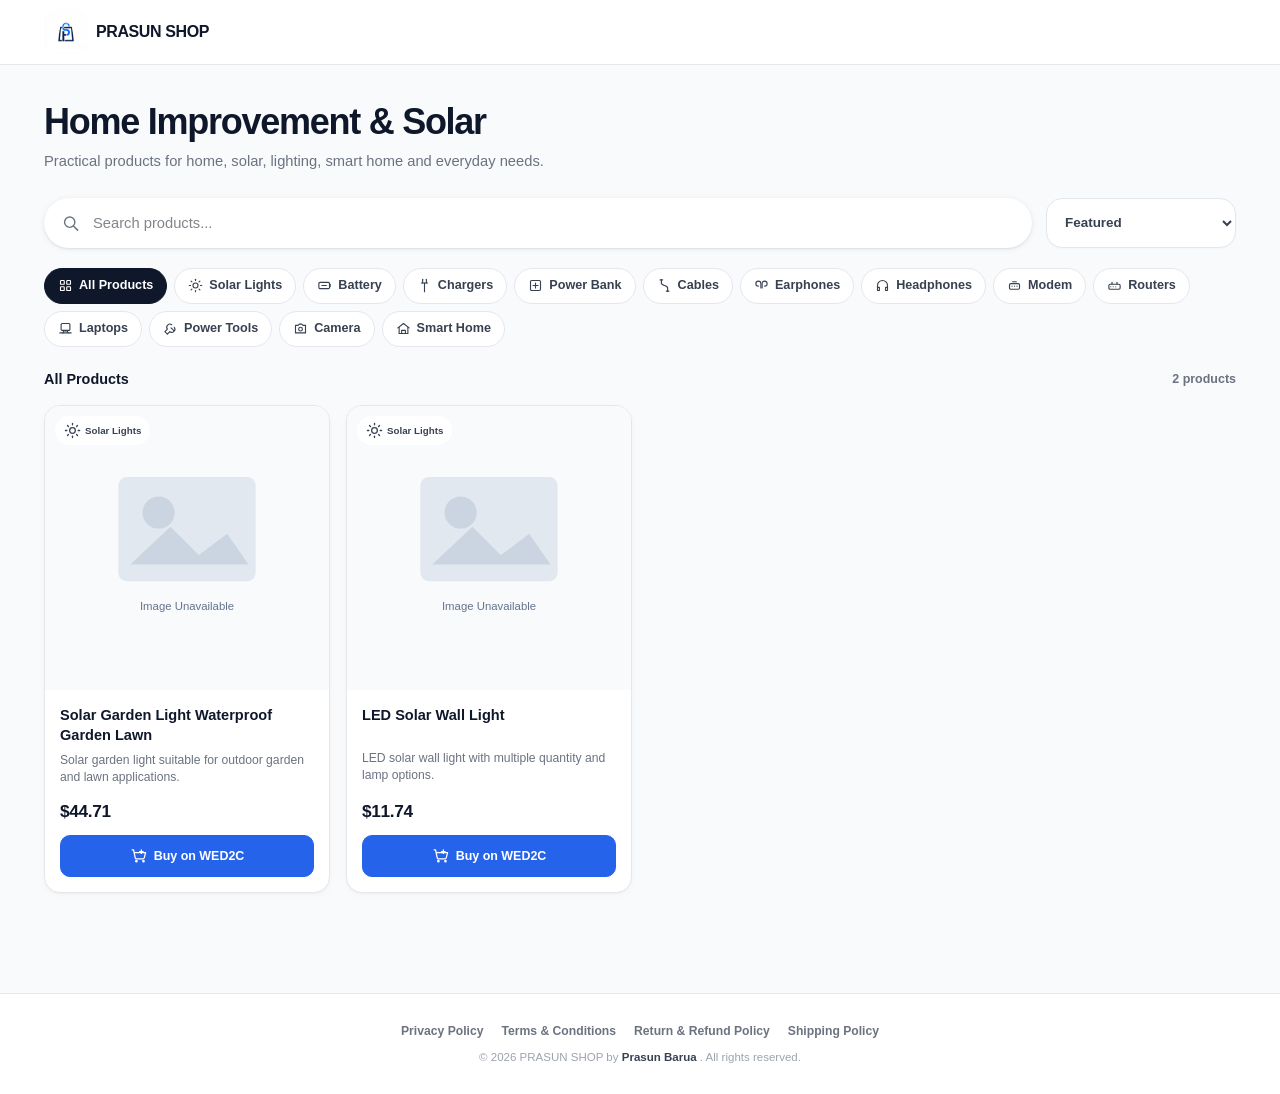
<file: index.html>
<!DOCTYPE html>
<html lang="en">

<head>

    <meta charset="UTF-8">

    <meta
        name="viewport"
        content="width=device-width, initial-scale=1.0"
    >

    <title>PRASUN SHOP — Home, Solar &amp; Smart Products</title>

<meta
    name="description"
    content="Shop solar lighting, smart home products, electronics, power accessories and practical everyday products at PRASUN SHOP."
>

    <meta
        name="robots"
        content="index, follow"
    >

    <meta
        name="theme-color"
        content="#ffffff"
    >

    <meta
        name="color-scheme"
        content="light"
    >

    <link
        rel="canonical"
        href="https://shop.prasunbarua.com/"
    >

    <!-- ================================================================
         FAVICON
         ================================================================ -->

    <link
        rel="icon"
        href="/favicon.ico"
        sizes="any"
    >

    <link
        rel="apple-touch-icon"
        href="/favicon.ico"
    >


    <!-- ================================================================
         PERFORMANCE HINTS
         ================================================================ -->

    <link
        rel="preconnect"
        href="https://www.googletagmanager.com"
    >

    <link
        rel="preconnect"
        href="https://pagead2.googlesyndication.com"
    >


    <!-- ================================================================
         MAIN STYLESHEET
         ================================================================ -->

    <link
        rel="stylesheet"
        href="/css/style.css?v=20260822-01"
    >


    <!-- ================================================================
         GOOGLE ANALYTICS
         ================================================================ -->

    <script
        async
        src="https://www.googletagmanager.com/gtag/js?id=G-D9F2VQ4247"
    ></script>

    <script>
        window.dataLayer = window.dataLayer || [];

        function gtag() {
            dataLayer.push(arguments);
        }

        gtag("js", new Date());

        gtag(
            "config",
            "G-D9F2VQ4247"
        );
    </script>


    <!-- ================================================================
         GOOGLE ADSENSE
         ================================================================ -->

    <script
        async
        src="https://pagead2.googlesyndication.com/pagead/js/adsbygoogle.js?client=ca-pub-8736637194399168"
        crossorigin="anonymous"
    ></script>

</head>


<body>


    <!-- ================================================================
         HEADER
         ================================================================ -->

    <header class="site-header">

        <div class="container">


            <!-- ========================================================
                 BRAND
                 ======================================================== -->

            <a
                href="/"
                class="site-logo"
                aria-label="PRASUN SHOP home"
            >

                <img
                    class="site-logo-image"
                    src="/logo.jpg"
                    width="44"
                    height="44"
                    alt="PRASUN SHOP"
                    decoding="async"
                >

                <span>
                    PRASUN SHOP
                </span>

            </a>

        </div>

    </header>


    <!-- ================================================================
         MAIN SHOP
         ================================================================ -->

    <main
        id="main-content"
        class="products-page"
    >

        <div class="container">


            <!-- ========================================================
                 PAGE INTRO
                 ======================================================== -->

            <header class="products-header">

                <h1
                    id="products-heading"
                    class="shop-title"
                >
                    Home Improvement &amp; Solar
                </h1>


                <p class="shop-subtitle">
                    Practical products for home, solar, lighting,
                    smart home and everyday needs.
                </p>

            </header>


            <!-- ========================================================
                 SEARCH / SORT
                 ======================================================== -->

            <section
                class="search-filter-bar products-toolbar"
                aria-label="Product search and sorting"
            >

                <div
                    class="search-container product-search-container"
                >

                    <label
                        for="product-search"
                        class="visually-hidden"
                    >
                        Search products
                    </label>


                    <!-- SEARCH ICON -->

                    <svg
                        class="ui-icon ui-icon-sm"
                        viewBox="0 0 24 24"
                        fill="none"
                        stroke="currentColor"
                        stroke-width="1.8"
                        stroke-linecap="round"
                        stroke-linejoin="round"
                        aria-hidden="true"
                        focusable="false"
                    >

                        <circle
                            cx="11"
                            cy="11"
                            r="6.5"
                        ></circle>

                        <path
                            d="m16 16 5 5"
                        ></path>

                    </svg>


                    <input
                        id="product-search"
                        class="products-search-input"
                        type="search"
                        inputmode="search"
                        placeholder="Search products..."
                        autocomplete="off"
                        autocorrect="off"
                        autocapitalize="none"
                        spellcheck="false"
                        enterkeyhint="search"
                        aria-label="Search products"
                    >


                    <button
                        id="clear-search"
                        type="button"
                        aria-label="Clear search"
                        title="Clear search"
                        hidden
                    >

                        <svg
                            class="ui-icon ui-icon-sm"
                            viewBox="0 0 24 24"
                            fill="none"
                            stroke="currentColor"
                            stroke-width="1.8"
                            stroke-linecap="round"
                            stroke-linejoin="round"
                            aria-hidden="true"
                            focusable="false"
                        >

                            <path
                                d="M6 6l12 12"
                            ></path>

                            <path
                                d="M18 6L6 18"
                            ></path>

                        </svg>

                    </button>

                </div>


                <label
                    for="product-sort"
                    class="visually-hidden"
                >
                    Sort products
                </label>


                <select
                    id="product-sort"
                    class="product-sort"
                    aria-label="Sort products"
                >

                    <option value="featured">
                        Featured
                    </option>

                    <option value="Price: Low to High">
                        Price: Low to High
                    </option>

                    <option value="Price: High to Low">
                        Price: High to Low
                    </option>

                    <option value="A to Z">
                        Name: A to Z
                    </option>

                    <option value="Z to A">
                        Name: Z to A
                    </option>

                </select>

            </section>


            <!-- ========================================================
                 CATEGORIES
                 ======================================================== -->

            <nav
                id="products-categories"
                class="products-categories"
                aria-label="Product categories"
            >

                <!--
                    products.js replaces this dynamically.
                -->

                <button
                    type="button"
                    class="category-pill active"
                    data-category-id="all"
                    data-query=""
                    aria-pressed="true"
                >

                    All Products

                </button>

            </nav>


            <!-- ========================================================
                 RESULTS
                 ======================================================== -->

            <div
                class="products-result-bar"
                aria-live="polite"
            >

                <span id="page-heading">
                    Featured Products
                </span>


                <span
                    id="results-count"
                    class="results-count"
                >
                    Loading products...
                </span>

            </div>


            <!-- ========================================================
                 PRODUCT GRID
                 ======================================================== -->

            <section
                id="product-list"
                class="product-list product-grid"
                aria-live="polite"
                aria-busy="true"
                aria-label="Available products"
            >

                <div
                    class="product-status-card"
                    role="status"
                >

                    <div
                        class="spinner"
                        aria-hidden="true"
                    ></div>


                    <h3>
                        Loading Products
                    </h3>


                    <p>
                        Fetching the latest catalog.
                    </p>

                </div>

            </section>

        </div>

    </main>


    <!-- ================================================================
         PRODUCT DETAILS MODAL

         Kept temporarily for compatibility with the current
         products.js. The next products.js update can redirect the
         customer directly to WED2C instead.
         ================================================================ -->

    <div
        id="product-modal"
        class="product-modal"
        aria-hidden="true"
    >

        <div
            class="modal-content-card"
            role="dialog"
            aria-modal="true"
            aria-labelledby="modal-title"
        >

            <button
                id="modal-close"
                class="modal-close-btn"
                type="button"
                aria-label="Close product details"
                title="Close"
            >

                <svg
                    class="ui-icon ui-icon-md"
                    viewBox="0 0 24 24"
                    fill="none"
                    stroke="currentColor"
                    stroke-width="1.8"
                    stroke-linecap="round"
                    stroke-linejoin="round"
                    aria-hidden="true"
                    focusable="false"
                >

                    <path
                        d="M6 6l12 12"
                    ></path>

                    <path
                        d="M18 6L6 18"
                    ></path>

                </svg>

            </button>


            <div
                id="modal-body"
                class="modal-grid"
            ></div>

        </div>

    </div>


    <!-- ================================================================
         ACCESSIBILITY
         ================================================================ -->

    <div
        id="aria-live-region"
        class="visually-hidden"
        aria-live="polite"
        aria-atomic="true"
    ></div>


    <!-- ================================================================
         FOOTER
         ================================================================ -->

       <footer class="footer">
    <div class="container">

        <div class="footer-links">

            <a href="/privacy.html">
                Privacy Policy
            </a>

            <a href="/terms.html">
                Terms &amp; Conditions
            </a>

            <a href="/refund.html">
                Return &amp; Refund Policy
            </a>

            <a href="/shipping.html">
                Shipping Policy
            </a>

        </div>

        <p>
            &copy; 2026 PRASUN SHOP by
            <a
                href="https://prasunbarua.com"
                target="_blank"
                rel="noopener noreferrer"
            >
                Prasun Barua
            </a>.
            All rights reserved.
        </p>

    </div>
</footer>


    <!-- ================================================================
         APPLICATION JAVASCRIPT

         products.js remains for:
         - Catalog
         - Categories
         - Search
         - Sorting
         - Product rendering
         - WED2C product links
         ================================================================ -->

    <script
        src="/js/products.js?v=20260822-01"
        defer
    ></script>


</body>

</html>
</file>
<file: css/style.css>
/* ==========================================================================
   PRASUN SHOP — CLEAN PREMIUM STOREFRONT
   ==========================================================================
   Purpose:
   - GitHub / Cloudflare storefront
   - WED2C product-link checkout model
   - Light mode only
   - Responsive
   - Fast
   - Inline SVG compatible
   - No icon-font dependency
   - Compatible with index.html + products.js
   - Legacy cart / checkout styles retained for compatibility
   ========================================================================== */


/* ==========================================================================
   1. DESIGN TOKENS
   ========================================================================== */

:root {

    --primary:
        #2563eb;

    --primary-hover:
        #1d4ed8;

    --primary-soft:
        #eff6ff;

    --primary-ring:
        rgba(37, 99, 235, 0.14);


    --text:
        #111827;

    --text-strong:
        #0f172a;

    --text-body:
        #374151;

    --text-muted:
        #6b7280;

    --text-light:
        #9ca3af;


    --bg:
        #f8fafc;

    --surface:
        #ffffff;

    --surface-soft:
        #f3f4f6;

    --surface-hover:
        #f8fafc;


    --border:
        #e5e7eb;

    --border-strong:
        #d1d5db;


    --success:
        #15803d;

    --success-soft:
        #f0fdf4;


    --danger:
        #dc2626;

    --danger-hover:
        #b91c1c;

    --danger-soft:
        #fef2f2;


    --warning:
        #a16207;


    --shadow-xs:
        0 1px 2px rgba(15, 23, 42, 0.025);

    --shadow-sm:
        0 1px 2px rgba(15, 23, 42, 0.035),
        0 3px 10px rgba(15, 23, 42, 0.025);

    --shadow-md:
        0 6px 18px rgba(15, 23, 42, 0.055);

    --shadow-lg:
        0 16px 40px rgba(15, 23, 42, 0.09);


    --radius-xs:
        8px;

    --radius-sm:
        10px;

    --radius-md:
        12px;

    --radius-lg:
        16px;

    --radius-xl:
        20px;

    --radius-2xl:
        24px;

    --radius-pill:
        999px;


    --container:
        1240px;

    --header-height:
        64px;


    --ease-fast:
        120ms cubic-bezier(0.2, 0, 0, 1);

    --ease:
        180ms cubic-bezier(0.2, 0, 0, 1);

}


/* ==========================================================================
   2. RESET
   ========================================================================== */

*,
*::before,
*::after {
    box-sizing:
        border-box;
}


html {
    min-width:
        320px;

    scroll-behavior:
        smooth;

    -webkit-text-size-adjust:
        100%;

    text-rendering:
        optimizeLegibility;
}


body {
    min-width:
        320px;

    min-height:
        100vh;

    margin:
        0;

    background:
        var(--bg);

    color:
        var(--text-body);

    font-family:
        -apple-system,
        BlinkMacSystemFont,
        "SF Pro Text",
        "SF Pro Display",
        "Segoe UI",
        Inter,
        Roboto,
        Arial,
        sans-serif;

    font-size:
        16px;

    line-height:
        1.5;

    -webkit-font-smoothing:
        antialiased;

    -moz-osx-font-smoothing:
        grayscale;
}


img,
svg,
video {
    display:
        block;

    max-width:
        100%;
}


button,
input,
select,
textarea {
    margin:
        0;

    font:
        inherit;
}


button {
    border:
        0;
}


button:not(:disabled),
a {
    cursor:
        pointer;
}


button:disabled {
    cursor:
        not-allowed;
}


a {
    color:
        inherit;

    text-decoration:
        none;
}


h1,
h2,
h3,
h4,
h5,
h6,
p {
    margin:
        0;
}


h1,
h2,
h3,
h4,
h5,
h6,
p,
a,
button {
    overflow-wrap:
        anywhere;
}


/* ==========================================================================
   3. ACCESSIBILITY
   ========================================================================== */

:focus-visible {
    outline:
        3px solid rgba(37, 99, 235, 0.18);

    outline-offset:
        2px;
}


.visually-hidden {
    position:
        absolute !important;

    width:
        1px !important;

    height:
        1px !important;

    padding:
        0 !important;

    margin:
        -1px !important;

    overflow:
        hidden !important;

    clip:
        rect(0, 0, 0, 0) !important;

    clip-path:
        inset(50%) !important;

    white-space:
        nowrap !important;

    border:
        0 !important;
}


#aria-live-region,
#cart-live-region {
    position:
        absolute;

    width:
        1px;

    height:
        1px;

    padding:
        0;

    margin:
        -1px;

    overflow:
        hidden;

    clip:
        rect(0, 0, 0, 0);

    white-space:
        nowrap;

    border:
        0;
}


/* ==========================================================================
   4. INLINE SVG SYSTEM
   ========================================================================== */

.ui-icon {
    display:
        inline-block;

    width:
        20px;

    height:
        20px;

    flex:
        0 0 auto;

    fill:
        none;

    stroke:
        currentColor;

    stroke-width:
        1.8;

    stroke-linecap:
        round;

    stroke-linejoin:
        round;

    vertical-align:
        middle;

    pointer-events:
        none;
}


.ui-icon-sm {
    width:
        17px;

    height:
        17px;
}


.ui-icon-md {
    width:
        20px;

    height:
        20px;
}


.ui-icon-lg {
    width:
        24px;

    height:
        24px;
}


.ui-icon-xl {
    width:
        34px;

    height:
        34px;
}


/*
 * Legacy Material Symbols compatibility.
 */

.material-symbols-rounded {
    display:
        inline-flex;

    align-items:
        center;

    justify-content:
        center;

    width:
        1em;

    height:
        1em;

    max-width:
        1em;

    max-height:
        1em;

    overflow:
        hidden;

    font-size:
        1em;

    line-height:
        1;

    vertical-align:
        middle;

    white-space:
        nowrap;
}


button svg,
a svg,
span svg {
    flex:
        0 0 auto;
}


/* ==========================================================================
   5. CONTAINER
   ========================================================================== */

.container {
    width:
        100%;

    max-width:
        var(--container);

    margin-inline:
        auto;

    padding-inline:
        24px;
}


/* ==========================================================================
   6. HEADER
   ========================================================================== */

.site-header {
    position:
        sticky;

    top:
        0;

    z-index:
        1000;

    width:
        100%;

    min-height:
        var(--header-height);

    background:
        rgba(255, 255, 255, 0.94);

    border-bottom:
        1px solid var(--border);

    backdrop-filter:
        saturate(180%)
        blur(16px);

    -webkit-backdrop-filter:
        saturate(180%)
        blur(16px);
}


.site-header .container {
    min-height:
        var(--header-height);

    display:
        flex;

    align-items:
        center;

    justify-content:
        space-between;

    gap:
        20px;
}


/* ==========================================================================
   7. LOGO
   ========================================================================== */

.site-logo,
.logo {
    display:
        inline-flex;

    align-items:
        center;

    min-width:
        0;

    gap:
        8px;

    color:
        var(--text-strong);

    font-size:
        1rem;

    font-weight:
        800;

    letter-spacing:
        -0.025em;

    white-space:
        nowrap;

    transition:
        color var(--ease);
}


.site-logo-image {
    width:
        44px;

    height:
        44px;

    flex:
        0 0 44px;

    object-fit:
        contain;

    border-radius:
        10px;
}


.site-logo svg,
.logo svg {
    width:
        22px;

    height:
        22px;

    flex:
        0 0 auto;
}


.site-logo:hover,
.logo:hover {
    color:
        var(--primary);
}


/* ==========================================================================
   8. NAVIGATION
   ========================================================================== */

.nav-links {
    display:
        flex;

    align-items:
        center;

    gap:
        4px;

    min-width:
        0;
}


.nav-link,
.cart-link {
    display:
        inline-flex;

    align-items:
        center;

    justify-content:
        center;

    min-height:
        38px;

    padding:
        0 12px;

    border-radius:
        var(--radius-pill);

    color:
        var(--text-muted);

    font-size:
        0.88rem;

    font-weight:
        600;

    white-space:
        nowrap;

    transition:
        background var(--ease),
        color var(--ease);
}


.nav-link:hover {
    background:
        var(--surface-soft);

    color:
        var(--text-strong);
}


.nav-link.active {
    color:
        var(--text-strong);
}


/*
 * Legacy cart link compatibility.
 * Hidden by default because WED2C owns the cart.
 */
.cart-link {
    gap:
        7px;

    color:
        var(--text-strong);
}


.cart-link:hover {
    background:
        var(--primary-soft);

    color:
        var(--primary);
}


/* ==========================================================================
   9. LEGACY CART BADGE
   ========================================================================== */

#cart-count,
#cart-badge {
    display:
        inline-flex;

    align-items:
        center;

    justify-content:
        center;

    min-width:
        19px;

    height:
        19px;

    padding:
        0 5px;

    border-radius:
        var(--radius-pill);

    background:
        var(--primary);

    color:
        #ffffff;

    font-size:
        0.66rem;

    font-weight:
        800;

    line-height:
        1;
}


#cart-count[hidden],
#cart-badge[hidden] {
    display:
        none;
}


/* ==========================================================================
   10. PAGE LAYOUT
   ========================================================================== */

.products-page,
.shop-page,
.cart-page,
.checkout-page {
    padding:
        36px 0 72px;
}


/* ==========================================================================
   11. SHOP HEADER
   ========================================================================== */

.products-header,
.shop-header {
    margin-bottom:
        24px;
}


.products-header h1,
.shop-title {
    max-width:
        760px;

    color:
        var(--text-strong);

    font-size:
        clamp(1.65rem, 3vw, 2.25rem);

    font-weight:
        800;

    line-height:
        1.15;

    letter-spacing:
        -0.035em;
}


.shop-subtitle {
    max-width:
        720px;

    margin-top:
        8px;

    color:
        var(--text-muted);

    font-size:
        0.92rem;

    line-height:
        1.6;
}


#page-heading {
    color:
        var(--text-strong);

    font-size:
        0.9rem;

    font-weight:
        700;

    line-height:
        1.4;
}


/* ==========================================================================
   12. SEARCH / SORT TOOLBAR
   ========================================================================== */

.search-filter-bar,
.products-toolbar {
    display:
        grid;

    grid-template-columns:
        minmax(0, 1fr)
        190px;

    align-items:
        center;

    gap:
        14px;

    width:
        100%;

    margin:
        0 0 20px;
}


.search-container,
.product-search-container {
    position:
        relative;

    width:
        100%;

    min-width:
        0;

    isolation:
        isolate;
}


.product-search-container > .ui-icon,
.product-search-container > .material-symbols-rounded {
    position:
        absolute;

    top:
        50%;

    left:
        17px;

    z-index:
        3;

    width:
        19px;

    height:
        19px;

    transform:
        translateY(-50%);

    display:
        inline-flex;

    align-items:
        center;

    justify-content:
        center;

    color:
        var(--text-muted);

    pointer-events:
        none;

    margin:
        0;

    font-size:
        19px;

    line-height:
        1;
}


#product-search {
    display:
        block;

    width:
        100%;

    height:
        50px;

    min-height:
        50px;

    padding:
        0 48px;

    margin:
        0;

    border:
        1px solid transparent;

    border-radius:
        25px;

    background:
        var(--surface);

    color:
        var(--text);

    font-size:
        0.92rem;

    line-height:
        50px;

    box-shadow:
        0 1px 2px rgba(60, 64, 67, 0.10),
        0 1px 6px rgba(60, 64, 67, 0.08);

    outline:
        none;

    appearance:
        none;

    -webkit-appearance:
        none;

    transition:
        box-shadow var(--ease),
        border-color var(--ease);
}


#product-search::placeholder {
    color:
        #80868b;

    opacity:
        1;
}


#product-search:hover {
    box-shadow:
        0 1px 3px rgba(60, 64, 67, 0.14),
        0 4px 10px rgba(60, 64, 67, 0.08);
}


#product-search:focus {
    border-color:
        rgba(37, 99, 235, 0.25);

    box-shadow:
        0 1px 3px rgba(60, 64, 67, 0.16),
        0 0 0 3px var(--primary-ring);
}


#product-search::-webkit-search-decoration,
#product-search::-webkit-search-cancel-button,
#product-search::-webkit-search-results-button,
#product-search::-webkit-search-results-decoration {
    -webkit-appearance:
        none;
}


/* ==========================================================================
   13. SEARCH CLEAR
   ========================================================================== */

#clear-search {
    position:
        absolute;

    top:
        50%;

    right:
        10px;

    z-index:
        4;

    width:
        32px;

    height:
        32px;

    padding:
        0;

    display:
        inline-flex;

    align-items:
        center;

    justify-content:
        center;

    transform:
        translateY(-50%);

    border:
        0;

    border-radius:
        50%;

    background:
        transparent;

    color:
        var(--text-muted);

    cursor:
        pointer;

    transition:
        background var(--ease-fast),
        color var(--ease-fast);
}


#clear-search:hover {
    background:
        var(--surface-soft);

    color:
        var(--text-strong);
}


#clear-search:active {
    background:
        var(--border);
}


#clear-search .ui-icon,
#clear-search .material-symbols-rounded {
    width:
        17px;

    height:
        17px;

    flex:
        0 0 17px;

    font-size:
        17px;
}


#clear-search[hidden] {
    display:
        none;
}


/* ==========================================================================
   14. SORT
   ========================================================================== */

#product-sort,
.product-sort {
    display:
        block;

    width:
        100%;

    height:
        50px;

    min-height:
        50px;

    padding:
        0 14px;

    border:
        1px solid var(--border);

    border-radius:
        var(--radius-lg);

    background:
        var(--surface);

    color:
        var(--text-body);

    font-size:
        0.84rem;

    font-weight:
        600;

    box-shadow:
        var(--shadow-xs);

    cursor:
        pointer;

    outline:
        none;

    transition:
        border-color var(--ease),
        box-shadow var(--ease);
}


#product-sort:hover,
.product-sort:hover {
    border-color:
        var(--border-strong);

    box-shadow:
        var(--shadow-sm);
}


#product-sort:focus,
.product-sort:focus {
    border-color:
        var(--primary);

    box-shadow:
        0 0 0 3px var(--primary-ring);
}


/* ==========================================================================
   15. CATEGORIES
   ========================================================================== */

#products-categories,
.products-categories {
    display:
        flex;

    align-items:
        center;

    flex-wrap:
        wrap;

    gap:
        7px;

    margin-bottom:
        20px;
}


.category-pill {
    display:
        inline-flex;

    align-items:
        center;

    justify-content:
        center;

    gap:
        6px;

    min-height:
        36px;

    padding:
        0 13px;

    border:
        1px solid var(--border);

    border-radius:
        var(--radius-pill);

    background:
        var(--surface);

    color:
        var(--text-body);

    font-size:
        0.79rem;

    font-weight:
        650;

    white-space:
        nowrap;

    transition:
        background var(--ease),
        border-color var(--ease),
        color var(--ease);
}


.category-pill:hover {
    background:
        var(--surface-soft);

    border-color:
        var(--border-strong);

    color:
        var(--text-strong);
}


.category-pill.active {
    background:
        var(--text-strong);

    border-color:
        var(--text-strong);

    color:
        #ffffff;
}


.category-pill .ui-icon {
    width:
        15px;

    height:
        15px;
}


/* ==========================================================================
   16. RESULT BAR
   ========================================================================== */

.products-result-bar {
    display:
        flex;

    align-items:
        center;

    justify-content:
        space-between;

    gap:
        12px;

    min-height:
        24px;

    margin-bottom:
        14px;
}


.results-count,
#results-count {
    color:
        var(--text-muted);

    font-size:
        0.78rem;

    font-weight:
        600;

    white-space:
        nowrap;
}


/* ==========================================================================
   17. PRODUCT GRID
   ========================================================================== */

#product-list,
.product-list,
.product-grid {
    display:
        grid;

    grid-template-columns:
        repeat(
            auto-fill,
            minmax(
                230px,
                1fr
            )
        );

    gap:
        16px;

    width:
        100%;
}


/* ==========================================================================
   18. PRODUCT CARD
   ========================================================================== */

.product-card {
    position:
        relative;

    min-width:
        0;

    display:
        flex;

    flex-direction:
        column;

    overflow:
        hidden;

    background:
        var(--surface);

    border:
        1px solid var(--border);

    border-radius:
        var(--radius-lg);

    box-shadow:
        var(--shadow-sm);

    transition:
        border-color var(--ease),
        box-shadow var(--ease),
        transform var(--ease);
}


.product-card:hover {
    border-color:
        #d5d9df;

    box-shadow:
        var(--shadow-md);

    transform:
        translateY(-1px);
}


/* ==========================================================================
   19. PRODUCT IMAGE
   ========================================================================== */

.product-card-image-wrap,
.product-card-image-link {
    position:
        relative;

    display:
        block;

    width:
        100%;

    aspect-ratio:
        1 / 1;

    overflow:
        hidden;

    background:
        var(--surface-soft);
}


.product-card-image-wrap img,
.product-card-image-wrap .product-image,
.product-image {
    display:
        block;

    width:
        100%;

    height:
        100%;

    object-fit:
        cover;

    transition:
        transform 240ms ease;
}


.product-card:hover
.product-card-image-wrap img,
.product-card:hover
.product-image {
    transform:
        scale(1.025);
}


/* ==========================================================================
   20. PRODUCT BADGE
   ========================================================================== */

.product-badge {
    position:
        absolute;

    top:
        10px;

    left:
        10px;

    z-index:
        2;

    display:
        inline-flex;

    align-items:
        center;

    gap:
        4px;

    max-width:
        calc(100% - 20px);

    padding:
        5px 8px;

    border:
        1px solid rgba(255, 255, 255, 0.95);

    border-radius:
        var(--radius-pill);

    background:
        rgba(255, 255, 255, 0.92);

    color:
        var(--text-body);

    font-size:
        0.61rem;

    font-weight:
        750;

    line-height:
        1.2;

    overflow:
        hidden;

    text-overflow:
        ellipsis;

    white-space:
        nowrap;

    backdrop-filter:
        blur(8px);

    -webkit-backdrop-filter:
        blur(8px);
}


/* ==========================================================================
   21. PRODUCT BODY
   ========================================================================== */

.product-card-body {
    display:
        flex;

    flex-direction:
        column;

    flex:
        1;

    min-width:
        0;

    padding:
        15px;
}


.product-title {
    min-height:
        2.65em;

    display:
        -webkit-box;

    overflow:
        hidden;

    color:
        var(--text-strong);

    font-size:
        0.91rem;

    font-weight:
        750;

    line-height:
        1.4;

    -webkit-line-clamp:
        2;

    -webkit-box-orient:
        vertical;
}


.product-title a {
    color:
        inherit;
}


.product-title a:hover {
    color:
        var(--primary);
}


.product-card-description {
    min-height:
        2.8em;

    display:
        -webkit-box;

    margin-top:
        6px;

    overflow:
        hidden;

    color:
        var(--text-muted);

    font-size:
        0.76rem;

    line-height:
        1.45;

    -webkit-line-clamp:
        2;

    -webkit-box-orient:
        vertical;
}


/* ==========================================================================
   22. RATING
   ========================================================================== */

.product-rating {
    display:
        inline-flex;

    align-items:
        center;

    gap:
        4px;

    margin-top:
        8px;

    color:
        var(--warning);

    font-size:
        0.75rem;

    font-weight:
        700;
}


/* ==========================================================================
   23. PRODUCT FOOTER
   ========================================================================== */

.product-card-footer {
    margin-top:
        auto;

    padding-top:
        12px;
}


.price-container {
    display:
        flex;

    align-items:
        center;

    margin-bottom:
        10px;
}


.product-price {
    color:
        var(--text-strong);

    font-size:
        1.08rem;

    font-weight:
        800;

    letter-spacing:
        -0.02em;
}


/* ==========================================================================
   24. PRODUCT ACTIONS
   ========================================================================== */

.product-actions-group {
    display:
        grid;

    grid-template-columns:
        minmax(0, 1fr);

    gap:
        8px;
}


.btn-card,
.btn-primary,
.btn-secondary,
.btn-add-to-cart,
.add-to-cart-btn,
.btn-wed2c,
.wed2c-button,
.buy-now-button {
    display:
        inline-flex;

    align-items:
        center;

    justify-content:
        center;

    gap:
        7px;

    width:
        100%;

    min-height:
        42px;

    padding:
        0 12px;

    border-radius:
        var(--radius-sm);

    font-size:
        0.78rem;

    font-weight:
        750;

    line-height:
        1;

    text-align:
        center;

    white-space:
        nowrap;

    transition:
        background var(--ease),
        border-color var(--ease),
        color var(--ease),
        box-shadow var(--ease),
        transform var(--ease);
}


.btn-card .ui-icon,
.btn-primary .ui-icon,
.btn-secondary .ui-icon,
.btn-add-to-cart .ui-icon,
.add-to-cart-btn .ui-icon,
.btn-wed2c .ui-icon,
.wed2c-button .ui-icon,
.buy-now-button .ui-icon {
    width:
        17px;

    height:
        17px;
}


/* ==========================================================================
   25. WED2C PRIMARY BUTTON
   ========================================================================== */

.btn-wed2c,
.wed2c-button,
.buy-now-button,
.btn-primary {
    border:
        1px solid var(--primary);

    background:
        var(--primary);

    color:
        #ffffff;
}


.btn-wed2c:hover:not(:disabled),
.wed2c-button:hover:not(:disabled),
.buy-now-button:hover:not(:disabled),
.btn-primary:hover:not(:disabled) {
    background:
        var(--primary-hover);

    border-color:
        var(--primary-hover);

    box-shadow:
        0 5px 14px rgba(37, 99, 235, 0.15);

    transform:
        translateY(-1px);
}


.btn-wed2c:active:not(:disabled),
.wed2c-button:active:not(:disabled),
.buy-now-button:active:not(:disabled),
.btn-primary:active:not(:disabled) {
    transform:
        translateY(0);
}


/* ==========================================================================
   26. SECONDARY BUTTON
   ========================================================================== */

.btn-secondary {
    border:
        1px solid var(--border);

    background:
        var(--surface);

    color:
        var(--text-body);
}


.btn-secondary:hover:not(:disabled) {
    background:
        var(--surface-soft);

    border-color:
        var(--border-strong);

    color:
        var(--text-strong);
}


/* ==========================================================================
   27. DISABLED BUTTONS
   ========================================================================== */

.btn-primary:disabled,
.btn-secondary:disabled,
.btn-add-to-cart:disabled,
.add-to-cart-btn:disabled,
.btn-wed2c:disabled,
.wed2c-button:disabled,
.buy-now-button:disabled {
    opacity:
        0.5;

    box-shadow:
        none;

    transform:
        none;
}


/* ==========================================================================
   28. STORE INFORMATION
   ========================================================================== */

.store-info {
    margin-top:
        32px;

    padding:
        20px;

    border:
        1px solid var(--border);

    border-radius:
        var(--radius-lg);

    background:
        var(--surface);

    box-shadow:
        var(--shadow-sm);
}


.store-info h2 {
    color:
        var(--text-strong);

    font-size:
        1rem;

    font-weight:
        800;

    line-height:
        1.35;
}


.store-info p {
    max-width:
        760px;

    margin-top:
        5px;

    color:
        var(--text-muted);

    font-size:
        0.82rem;

    line-height:
        1.6;
}


/* ==========================================================================
   29. LOADING / STATUS
   ========================================================================== */

.product-status-card {
    grid-column:
        1 / -1;

    width:
        min(100%, 500px);

    min-height:
        260px;

    display:
        flex;

    flex-direction:
        column;

    align-items:
        center;

    justify-content:
        center;

    gap:
        9px;

    margin:
        20px auto;

    padding:
        32px 20px;

    border:
        1px solid var(--border);

    border-radius:
        var(--radius-lg);

    background:
        var(--surface);

    color:
        var(--text-muted);

    text-align:
        center;

    box-shadow:
        var(--shadow-sm);
}


.product-status-card h3 {
    color:
        var(--text-strong);

    font-size:
        1rem;

    font-weight:
        800;
}


.product-status-card p {
    max-width:
        380px;

    font-size:
        0.8rem;

    line-height:
        1.55;
}


.spinner {
    width:
        30px;

    height:
        30px;

    border:
        2px solid #dbeafe;

    border-top-color:
        var(--primary);

    border-radius:
        50%;

    animation:
        prasun-spin
        0.7s linear infinite;
}


@keyframes prasun-spin {

    to {
        transform:
            rotate(360deg);
    }

}


/* ==========================================================================
   30. PRODUCT MODAL
   ========================================================================== */

.product-modal,
.p-modal-overlay {
    position:
        fixed;

    inset:
        0;

    z-index:
        9999;

    display:
        flex;

    align-items:
        center;

    justify-content:
        center;

    padding:
        16px;

    background:
        rgba(15, 23, 42, 0.52);

    backdrop-filter:
        blur(5px);

    -webkit-backdrop-filter:
        blur(5px);
}


.product-modal {
    opacity:
        0;

    visibility:
        hidden;

    pointer-events:
        none;

    transition:
        opacity var(--ease),
        visibility var(--ease);
}


.product-modal.is-open {
    opacity:
        1;

    visibility:
        visible;

    pointer-events:
        auto;
}


.modal-content-card,
.p-modal-container {
    position:
        relative;

    width:
        min(860px, 100%);

    max-height:
        90vh;

    overflow:
        auto;

    background:
        var(--surface);

    border:
        1px solid var(--border);

    border-radius:
        var(--radius-xl);

    box-shadow:
        var(--shadow-lg);
}


.modal-grid,
.p-modal-grid {
    display:
        grid;

    grid-template-columns:
        minmax(0, 1fr)
        minmax(0, 1fr);

    gap:
        24px;

    padding:
        24px;
}


.modal-product-img,
.p-modal-media img {
    width:
        100%;

    aspect-ratio:
        1 / 1;

    object-fit:
        contain;

    border-radius:
        var(--radius-md);

    background:
        var(--surface-soft);
}


.modal-close-btn,
.p-modal-close {
    position:
        absolute;

    top:
        12px;

    right:
        12px;

    z-index:
        5;

    width:
        36px;

    height:
        36px;

    display:
        inline-flex;

    align-items:
        center;

    justify-content:
        center;

    border:
        1px solid var(--border);

    border-radius:
        50%;

    background:
        rgba(255, 255, 255, 0.95);

    color:
        var(--text-muted);
}


.modal-close-btn:hover,
.p-modal-close:hover {
    background:
        var(--surface-soft);

    color:
        var(--text-strong);
}


.product-category-tag,
.p-modal-category {
    display:
        inline-flex;

    align-items:
        center;

    padding:
        5px 8px;

    border-radius:
        var(--radius-pill);

    background:
        var(--primary-soft);

    color:
        var(--primary);

    font-size:
        0.67rem;

    font-weight:
        800;

    text-transform:
        uppercase;
}


/* ==========================================================================
   31. MODAL GALLERY
   ========================================================================== */

.modal-gallery {
    display:
        grid;

    grid-template-columns:
        repeat(
            auto-fill,
            minmax(
                58px,
                1fr
            )
        );

    gap:
        7px;

    margin-top:
        10px;
}


.modal-gallery-thumb {
    display:
        block;

    width:
        100%;

    aspect-ratio:
        1 / 1;

    padding:
        0;

    overflow:
        hidden;

    border:
        2px solid transparent;

    border-radius:
        8px;

    background:
        var(--surface-soft);

    cursor:
        pointer;
}


.modal-gallery-thumb img {
    width:
        100%;

    height:
        100%;

    object-fit:
        cover;
}


.modal-gallery-thumb.is-active {
    border-color:
        var(--primary);
}


/* ==========================================================================
   32. MODAL VARIANTS
   ========================================================================== */

.product-variant-selector {
    margin-top:
        16px;
}


.product-variant-label {
    display:
        block;

    margin-bottom:
        7px;

    color:
        var(--text-strong);

    font-size:
        0.78rem;

    font-weight:
        750;
}


.product-variant-select {
    width:
        100%;

    min-height:
        44px;

    padding:
        0 12px;

    border:
        1px solid var(--border);

    border-radius:
        var(--radius-md);

    background:
        var(--surface);

    color:
        var(--text-strong);

    font-size:
        0.84rem;

    font-weight:
        600;

    outline:
        none;
}


.product-variant-select:focus {
    border-color:
        var(--primary);

    box-shadow:
        0 0 0 3px var(--primary-ring);
}


.product-variants-info {
    display:
        flex;

    align-items:
        center;

    justify-content:
        space-between;

    gap:
        10px;

    margin-top:
        12px;

    padding:
        10px 12px;

    border:
        1px solid var(--border);

    border-radius:
        var(--radius-md);

    background:
        var(--surface-soft);

    color:
        var(--text-muted);

    font-size:
        0.78rem;
}


.product-variants-info strong {
    color:
        var(--text-strong);
}


/* ==========================================================================
   33. MODAL DESCRIPTION
   ========================================================================== */

.modal-description-box {
    margin-top:
        18px;

    padding-top:
        17px;

    border-top:
        1px solid var(--border);
}


.modal-description-title {
    display:
        block;

    margin-bottom:
        10px;

    color:
        var(--text-strong);

    font-size:
        0.9rem;

    font-weight:
        800;
}


.cj-description-container {
    color:
        var(--text-body);

    font-size:
        0.86rem;

    line-height:
        1.65;
}


.cj-description-container img {
    max-width:
        100%;

    height:
        auto;

    margin:
        10px 0;

    border-radius:
        8px;
}


.cj-description-container table {
    width:
        100%;

    margin:
        12px 0;

    border-collapse:
        collapse;
}


.cj-description-container td,
.cj-description-container th {
    padding:
        7px 8px;

    border:
        1px solid var(--border);

    font-size:
        0.76rem;

    text-align:
        left;
}


.cj-description-container ul,
.cj-description-container ol {
    margin:
        8px 0;

    padding-left:
        20px;
}


.cj-description-container ul {
    list-style:
        disc;
}


.cj-description-container ol {
    list-style:
        decimal;
}


/* ==========================================================================
   34. LEGACY CART
   ========================================================================== */

.cart-layout {
    display:
        grid;

    grid-template-columns:
        minmax(0, 1fr)
        360px;

    gap:
        22px;

    align-items:
        start;
}


.cart-items-section,
.cart-summary-section {
    min-width:
        0;

    background:
        var(--surface);

    border:
        1px solid var(--border);

    border-radius:
        var(--radius-xl);

    box-shadow:
        var(--shadow-sm);
}


.cart-summary-section {
    position:
        sticky;

    top:
        84px;

    padding:
        22px;
}


.cart-page-title {
    color:
        var(--text-strong);

    font-size:
        clamp(1.65rem, 3vw, 2.15rem);

    line-height:
        1.15;
}


.cart-page-subtitle {
    margin-top:
        7px;

    color:
        var(--text-muted);

    font-size:
        0.9rem;
}


/* ==========================================================================
   35. LEGACY CART CONTROLS
   ========================================================================== */

.quantity-control {
    display:
        inline-flex;

    align-items:
        center;

    overflow:
        hidden;

    border:
        1px solid var(--border-strong);

    border-radius:
        var(--radius-sm);

    background:
        var(--surface);
}


.quantity-control button {
    width:
        36px;

    height:
        38px;

    display:
        inline-flex;

    align-items:
        center;

    justify-content:
        center;

    background:
        transparent;

    color:
        var(--text-body);
}


.quantity-control button:hover:not(:disabled) {
    background:
        var(--surface-soft);

    color:
        var(--primary);
}


.quantity-input {
    width:
        44px;

    height:
        38px;

    padding:
        0 3px;

    border:
        0;

    border-left:
        1px solid var(--border);

    border-right:
        1px solid var(--border);

    background:
        var(--surface);

    color:
        var(--text-strong);

    text-align:
        center;

    font-size:
        0.85rem;

    font-weight:
        700;

    outline:
        none;

    -moz-appearance:
        textfield;
}


.quantity-input::-webkit-inner-spin-button,
.quantity-input::-webkit-outer-spin-button {
    margin:
        0;

    -webkit-appearance:
        none;
}


/* ==========================================================================
   36. LEGACY CART SUMMARY
   ========================================================================== */

.summary-row {
    display:
        flex;

    align-items:
        center;

    justify-content:
        space-between;

    gap:
        12px;

    margin-bottom:
        12px;

    color:
        var(--text-muted);

    font-size:
        0.86rem;
}


.summary-row strong {
    color:
        var(--text-strong);
}


.summary-total {
    padding-top:
        15px;

    border-top:
        1px solid var(--border);
}


#cart-total {
    color:
        var(--text-strong);

    font-size:
        1.25rem;

    font-weight:
        800;
}


/* ==========================================================================
   37. LEGACY CART BUTTONS
   ========================================================================== */

#checkout-button,
#clear-cart-button,
.cart-action-button {
    width:
        100%;

    min-height:
        48px;

    display:
        inline-flex;

    align-items:
        center;

    justify-content:
        center;

    gap:
        7px;

    border-radius:
        var(--radius-md);

    font-size:
        0.86rem;

    font-weight:
        750;
}


#checkout-button {
    margin-top:
        18px;

    background:
        var(--primary);

    color:
        #ffffff;
}


#checkout-button:hover:not(:disabled) {
    background:
        var(--primary-hover);
}


#checkout-button:disabled {
    background:
        var(--surface-soft);

    color:
        var(--text-light);
}


#clear-cart-button {
    margin-top:
        9px;

    border:
        1px solid #fecaca;

    background:
        var(--danger-soft);

    color:
        var(--danger);
}


#clear-cart-button:hover:not(:disabled) {
    background:
        #fee2e2;

    color:
        var(--danger-hover);
}


.cart-remove-button {
    display:
        inline-flex;

    align-items:
        center;

    gap:
        4px;

    margin-top:
        5px;

    background:
        transparent;

    color:
        var(--danger);

    font-size:
        0.75rem;

    font-weight:
        700;
}


/* ==========================================================================
   38. LEGACY EMPTY CART
   ========================================================================== */

.cart-empty {
    min-height:
        320px;

    display:
        flex;

    flex-direction:
        column;

    align-items:
        center;

    justify-content:
        center;

    gap:
        9px;

    padding:
        40px 20px;

    text-align:
        center;
}


.cart-empty-icon {
    width:
        56px;

    height:
        56px;

    display:
        inline-flex;

    align-items:
        center;

    justify-content:
        center;

    margin-bottom:
        7px;

    border-radius:
        50%;

    background:
        var(--primary-soft);

    color:
        var(--primary);
}


.cart-empty h2 {
    color:
        var(--text-strong);

    font-size:
        1.2rem;

    font-weight:
        800;
}


.cart-empty p {
    max-width:
        430px;

    color:
        var(--text-muted);

    font-size:
        0.84rem;

    line-height:
        1.6;
}


.continue-shopping {
    display:
        inline-flex;

    align-items:
        center;

    justify-content:
        center;

    gap:
        6px;

    min-height:
        44px;

    margin-top:
        8px;

    padding:
        0 17px;

    border-radius:
        var(--radius-md);

    background:
        var(--primary);

    color:
        #ffffff;

    font-size:
        0.84rem;

    font-weight:
        700;
}


.continue-shopping:hover {
    background:
        var(--primary-hover);
}


/* ==========================================================================
   39. LEGACY CHECKOUT
   ========================================================================== */

.checkout-layout {
    display:
        grid;

    grid-template-columns:
        minmax(0, 1fr)
        380px;

    gap:
        22px;

    align-items:
        start;
}


.checkout-card {
    min-width:
        0;

    background:
        var(--surface);

    border:
        1px solid var(--border);

    border-radius:
        var(--radius-xl);

    box-shadow:
        var(--shadow-sm);
}


.order-summary {
    position:
        sticky;

    top:
        84px;
}


.form-grid {
    display:
        grid;

    grid-template-columns:
        repeat(2, minmax(0, 1fr));

    gap:
        14px;
}


.form-field {
    display:
        flex;

    flex-direction:
        column;

    gap:
        6px;
}


.form-field.full {
    grid-column:
        1 / -1;
}


.form-field label {
    color:
        var(--text-body);

    font-size:
        0.78rem;

    font-weight:
        700;
}


.form-field input,
.form-field select,
.form-field textarea,
.form-group input,
.form-group select,
.form-group textarea {
    width:
        100%;

    min-height:
        46px;

    padding:
        0 12px;

    border:
        1px solid var(--border);

    border-radius:
        var(--radius-md);

    background:
        var(--surface);

    color:
        var(--text-strong);

    font-size:
        0.86rem;

    outline:
        none;
}


.form-field textarea,
.form-group textarea {
    min-height:
        94px;

    padding:
        11px 12px;

    resize:
        vertical;
}


.form-field input:focus,
.form-field select:focus,
.form-field textarea:focus {
    border-color:
        var(--primary);

    box-shadow:
        0 0 0 3px var(--primary-ring);
}


/* ==========================================================================
   40. LEGACY CHECKOUT BUTTON
   ========================================================================== */

#place-order-button {
    width:
        100%;

    min-height:
        50px;

    display:
        inline-flex;

    align-items:
        center;

    justify-content:
        center;

    gap:
        8px;

    margin-top:
        18px;

    border-radius:
        var(--radius-md);

    background:
        var(--primary);

    color:
        #ffffff;

    font-size:
        0.88rem;

    font-weight:
        800;
}


#place-order-button:hover:not(:disabled) {
    background:
        var(--primary-hover);
}


#place-order-button:disabled {
    background:
        var(--surface-soft);

    color:
        var(--text-light);
}


/* ==========================================================================
   41. FOOTER
   ========================================================================== */

.footer {
    margin-top:
        28px;

    padding:
        28px 0;

    border-top:
        1px solid var(--border);

    background:
        var(--surface);
}


.footer .container {
    text-align:
        center;
}


.footer-links {
    display:
        flex;

    align-items:
        center;

    justify-content:
        center;

    flex-wrap:
        wrap;

    gap:
        7px 18px;

    margin-bottom:
        9px;
}


.footer-links a {
    color:
        var(--text-muted);

    font-size:
        0.76rem;

    font-weight:
        600;
}


.footer-links a:hover {
    color:
        var(--text-strong);
}


.footer p {
    color:
        var(--text-light);

    font-size:
        0.72rem;
}


.footer p a {
    color:
        var(--text-body);

    font-weight:
        650;
}


/* ==========================================================================
   42. ERROR / NOTICE
   ========================================================================== */

.products-error,
.checkout-error {
    color:
        var(--danger);
}


#cart-checkout-error {
    display:
        flex;

    align-items:
        flex-start;

    gap:
        8px;

    margin:
        14px 20px;

    padding:
        11px 12px;

    border:
        1px solid #fecaca;

    border-radius:
        var(--radius-md);

    background:
        var(--danger-soft);

    color:
        #991b1b;

    font-size:
        0.8rem;

    line-height:
        1.5;
}


/* ==========================================================================
   43. GENERIC CARD
   ========================================================================== */

.card {
    background:
        var(--surface);

    border:
        1px solid var(--border);

    border-radius:
        var(--radius-lg);

    box-shadow:
        var(--shadow-sm);
}


/* ==========================================================================
   44. TABLET
   ========================================================================== */

@media (max-width: 1000px) {

    .cart-layout,
    .checkout-layout {
        grid-template-columns:
            minmax(0, 1fr)
            320px;
    }

    #product-list,
    .product-list,
    .product-grid {
        grid-template-columns:
            repeat(
                auto-fill,
                minmax(
                    210px,
                    1fr
                )
            );
    }

}


/* ==========================================================================
   45. SMALL DESKTOP / TABLET
   ========================================================================== */

@media (max-width: 820px) {

    :root {
        --header-height:
            60px;
    }

    .container {
        padding-inline:
            18px;
    }

    .cart-layout,
    .checkout-layout {
        grid-template-columns:
            1fr;
    }

    .cart-summary-section,
    .order-summary {
        position:
            static;
    }

    .modal-grid,
    .p-modal-grid {
        grid-template-columns:
            1fr;
    }

}


/* ==========================================================================
   46. SEARCH MOBILE
   ========================================================================== */

@media (max-width: 700px) {

    .search-filter-bar,
    .products-toolbar {
        grid-template-columns:
            1fr;

        gap:
            10px;
    }

    #product-search,
    #product-sort,
    .product-sort {
        width:
            100%;
    }

}


/* ==========================================================================
   47. MOBILE
   ========================================================================== */

@media (max-width: 640px) {

    .container {
        padding-inline:
            14px;
    }

    .products-page,
    .shop-page,
    .cart-page,
    .checkout-page {
        padding:
            26px 0 50px;
    }

    .site-header .container {
        gap:
            8px;
    }

    .nav-links {
        gap:
            1px;
    }

    .nav-link {
        display:
            none;
    }

    .cart-link {
        min-height:
            36px;

        padding:
            0 10px;
    }

    .products-header,
    .shop-header {
        margin-bottom:
            19px;
    }

    .products-header h1,
    .shop-title {
        font-size:
            1.6rem;
    }

    .shop-subtitle {
        font-size:
            0.84rem;
    }

    .search-filter-bar,
    .products-toolbar {
        width:
            100%;
    }

    #product-search {
        height:
            48px;

        min-height:
            48px;

        padding-left:
            46px;

        padding-right:
            44px;
    }

    .product-search-container > .ui-icon,
    .product-search-container > .material-symbols-rounded {
        left:
            16px;
    }

    #products-categories,
    .products-categories {
        overflow-x:
            auto;

        flex-wrap:
            nowrap;

        padding-bottom:
            3px;

        scrollbar-width:
            none;
    }

    #products-categories::-webkit-scrollbar,
    .products-categories::-webkit-scrollbar {
        display:
            none;
    }

    .category-pill {
        flex:
            0 0 auto;
    }

    .products-result-bar {
        align-items:
            flex-start;
    }

    #product-list,
    .product-list,
    .product-grid {
        grid-template-columns:
            repeat(
                2,
                minmax(
                    0,
                    1fr
                )
            );

        gap:
            10px;
    }

    .product-card {
        border-radius:
            14px;
    }

    .product-card-body {
        padding:
            12px;
    }

    .product-title {
        font-size:
            0.83rem;
    }

    .product-card-description {
        font-size:
            0.7rem;
    }

    .product-price {
        font-size:
            1rem;
    }

    .product-actions-group {
        grid-template-columns:
            1fr;
    }

    .btn-card,
    .btn-wed2c,
    .wed2c-button,
    .buy-now-button {
        min-height:
            40px;

        font-size:
            0.72rem;
    }

    .store-info {
        padding:
            17px;
    }

    .cart-item {
        padding:
            17px;
    }

    .cart-items-header {
        padding:
            17px;
    }

    .cart-summary-section {
        padding:
            18px;
    }

    .form-grid {
        grid-template-columns:
            1fr;
    }

    .form-field.full {
        grid-column:
            auto;
    }

}


/* ==========================================================================
   48. SMALL PHONES
   ========================================================================== */

@media (max-width: 420px) {

    .site-logo,
    .logo {
        font-size:
            0.92rem;
    }

    .site-logo-image {
        width:
            40px;

        height:
            40px;

        flex-basis:
            40px;
    }

    .site-logo svg,
    .logo svg {
        width:
            20px;

        height:
            20px;
    }

    .cart-link {
        padding:
            0 9px;

        gap:
            6px;
    }

    #product-list,
    .product-list,
    .product-grid {
        grid-template-columns:
            1fr;
    }

    .product-card {
        display:
            grid;

        grid-template-columns:
            110px
            minmax(
                0,
                1fr
            );
    }

    .product-card-image-wrap,
    .product-card-image-link {
        aspect-ratio:
            auto;

        min-height:
            150px;

        height:
            100%;
    }

    .product-card-body {
        padding:
            12px;
    }

    .product-actions-group {
        grid-template-columns:
            1fr;
    }

    .cart-item-product {
        align-items:
            flex-start;
    }

    .cart-item-image-link {
        width:
            74px;

        height:
            74px;

        flex-basis:
            74px;
    }

    .cart-item-controls {
        flex-wrap:
            wrap;

        gap:
            10px;
    }

    .cart-item-subtotal {
        margin-left:
            auto;
    }

}


/* ==========================================================================
   49. VERY SMALL PHONES
   ========================================================================== */

@media (max-width: 360px) {

    .container {
        padding-inline:
            12px;
    }

    .site-logo,
    .logo {
        font-size:
            0.88rem;
    }

    .site-logo-image {
        width:
            38px;

        height:
            38px;

        flex-basis:
            38px;
    }

    .site-logo svg,
    .logo svg {
        width:
            19px;

        height:
            19px;
    }

    .cart-link {
        padding:
            0 8px;
    }

    #product-search {
        font-size:
            0.86rem;
    }

}


/* ==========================================================================
   50. REDUCED MOTION
   ========================================================================== */

@media (prefers-reduced-motion: reduce) {

    html {
        scroll-behavior:
            auto;
    }

    *,
    *::before,
    *::after {
        animation:
            none !important;

        transition:
            none !important;
    }

}


/* ==========================================================================
   51. PRINT
   ========================================================================== */

@media print {

    .site-header,
    .footer,
    .nav-links,
    .cart-summary-section,
    .order-summary,
    #checkout-button,
    #place-order-button,
    #clear-cart-button,
    .cart-remove-button {
        display:
            none !important;
    }

    body {
        background:
            #ffffff;

        color:
            #000000;
    }

    .container {
        max-width:
            none;

        padding:
            0;
    }

    .product-card,
    .cart-item,
    .checkout-card {
        box-shadow:
            none !important;

        border:
            1px solid #cccccc;
    }

}
</file>
